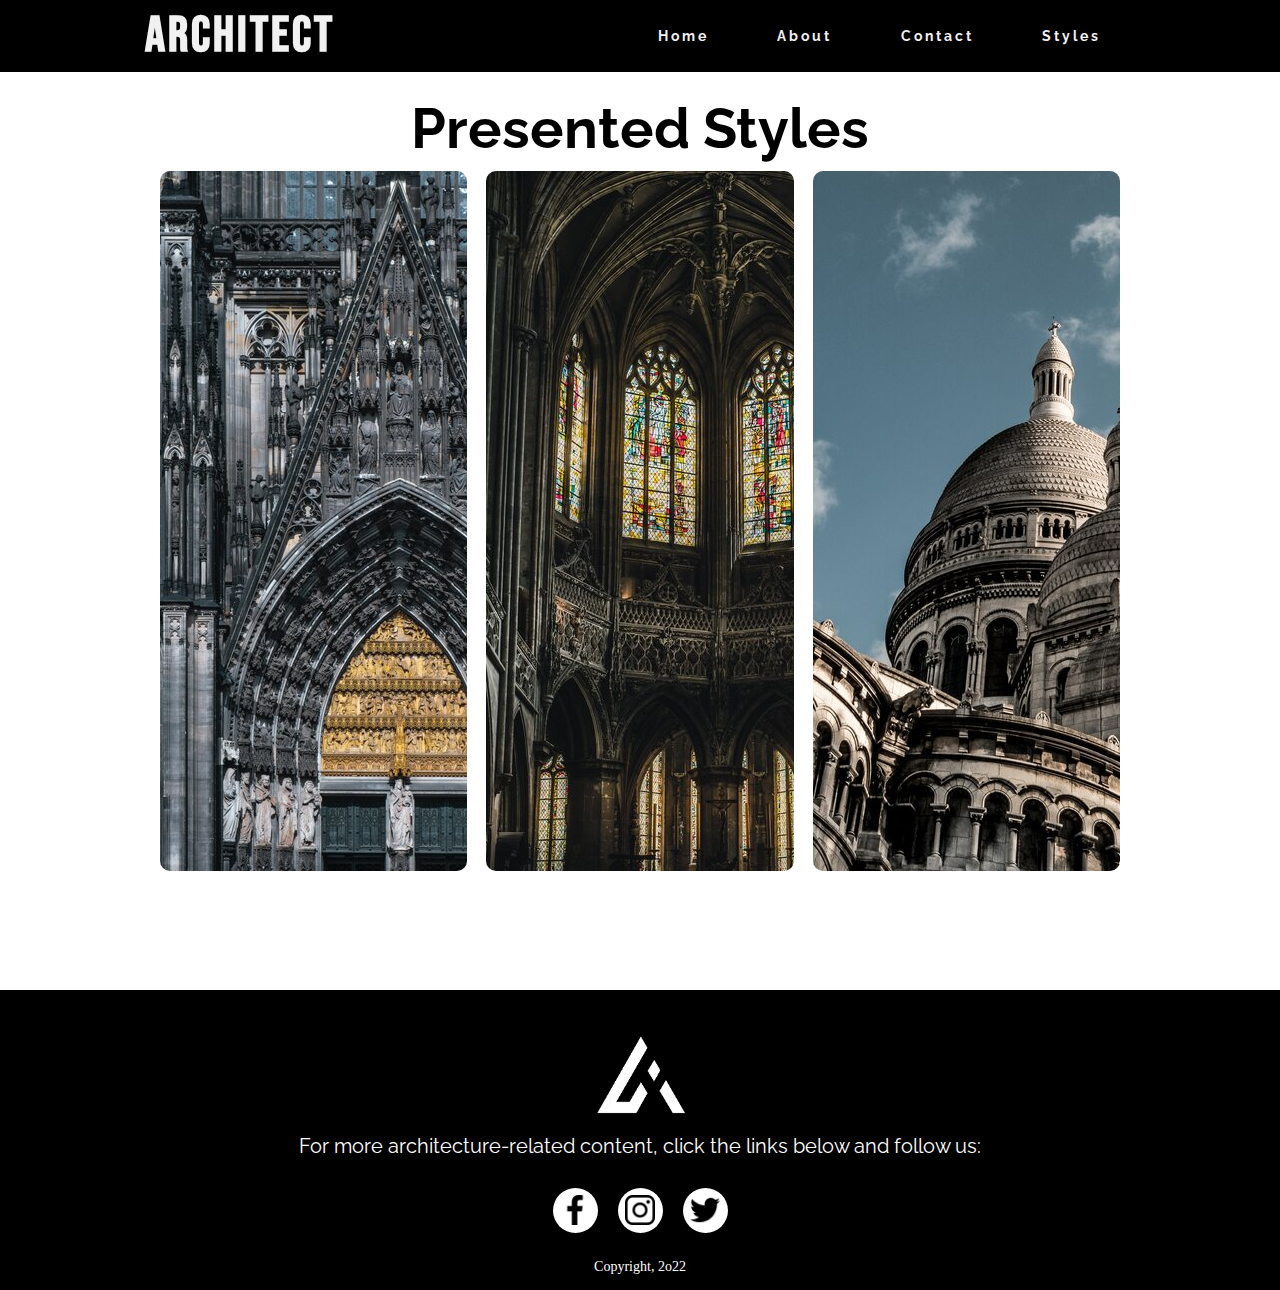
<file: stylespage.html>
<!DOCTYPE html>
<html lang="en" class = "styles-page">
<head>
    <meta charset="UTF-8">
    <meta http-equiv="X-UA-Compatible" content="IE=edge">
    <meta name="viewport" content="width=device-width, initial-scale=1.0">
    <link rel="preconnect" href="https://fonts.googleapis.com">
    <link rel="preconnect" href="https://fonts.gstatic.com" crossorigin>
    <link href="https://fonts.googleapis.com/css2?family=Bebas+Neue&family=Raleway:wght@500&display=swap" rel="stylesheet">
    <link href="https://fonts.googleapis.com/css2?family=Raleway:wght@500&display=swap" rel="stylesheet">
    <link rel="stylesheet" href="style.css">
    <title>Styles</title>
</head>
<body>
    <nav>
        <div class = "logo">
            <h4><a href="index.html">ARCHITECT</a></h4>
        </div>
        <ul class="nav-links">
            <li><a href="index.html#homesection">Home</a></li>
            <li><a href="index.html#aboutsection">About</a></li>
            <li><a href="index.html#home2section">Contact</a></li>
            <li><a href="#">Styles</a></li>
        </ul>
        <div class="burger">
            <div class = "line1"></div>
            <div class = "line2"></div>
            <div class = "line3"></div>
        </div>
    </nav>

    <section class = "styles-section">
        <h1>Presented Styles</h1>
        <div class = "row">
            <div class="styles-col">
                <a href = "gothicpage.html">
                    <img src = "Resources/gothic-card.jpg">
                    <div class="layer">
                        <h3>GOTHIC</h3>
                    </div>
                </a>
            </div>
            <div class="styles-col">
                <a href = "romanesquepage.html">
                    <img src = "Resources/romanesque-card.jpg">
                    <div class="layer">
                        <h3>ROMANESQUE</h3>
                    </div>
                </a>
            </div>
            <div class="styles-col">
                <a href = "byzantinepage.html">
                    <img src = "Resources/byzantine-card.jpg">
                    <div class="layer">
                        <h3>BYZANTINE</h3>
                    </div>
                </a>
            </div>
        </div>
    </section>

    <footer>
        <img src="Resources/ArchitectLogo.png" width="100" height="100">
        <p>For more architecture-related content, click the links below and follow us: </p> 
        <div class = "social">
            <a href="http://www.facebook.com" target="_blank"><img src="Resources/facebook-logo.png" width="30" height="30"></a>
            <a href="http://www.instagram.com" target="_blank"><img src="Resources/instagram-logo.png" width="30" height="30"><i class = "fab fa-facebook-f"></i></a>
            <a href="http://www.twitter.com" target="_blank"><img src="Resources/twitter-logo.png" width="30" height="30"><i class = "fab fa-instagram"></i></a>
        </div>
        <p class = "end">Copyright, 2o22</p>
    </footer>

    <script src="app.js"></script>
</body>
</html>
</file>
<file: style.css>
*{
    margin : 0px;
    padding: 0px;
    box-sizing: border-box;
}

body{
    overflow-x: hidden;
}

html{
    scroll-behavior: smooth;
}

nav{
    position:fixed;
    top : 0;
    width: 100%;
    display : flex;
    justify-content:space-around;
    align-items: center;
    min-height: 8vh; /*height of the nav bar*/
    background-color: rgb(0, 0, 0);
    font-family: 'Raleway', sans-serif;
    z-index: 1000;
}

.logo{
    color:rgb(241, 241, 241);
    text-transform: uppercase;
    font-size: 50px;
    letter-spacing: 3px;
    font-family: 'Bebas Neue', cursive;
}

.logo a{
    color: rgb(241, 241, 241);
    text-decoration: none;
}

.nav-links{
    display: flex;
    justify-content: space-around;
    width: 40%;
    cursor: pointer;
}
.nav-links li{
    list-style: none;
}

.nav-links a{
    color:rgb(241, 241, 241);
    text-decoration: none;
    letter-spacing: 3px;
    font-weight: bold;
    font-size:14px;
    display:block;
    position:relative;
    padding: 0.5em 0;
    overflow:hidden;
}

/* underline animation ------------>*/
.nav-links a::after {
    content: '';
    position: absolute;
    bottom: 0;
    left: 0;
    width: 100%;
    height: 0.2em;
    background-color: rgb(241, 241, 241) ;
    opacity: 1;
    transition: opacity 300ms, transform 300ms;
    transform: translate3d(-101%,0,0);
}
  
.nav-links a:hover::after,
.nav-links a:focus::after {
    transform: translate3d(-1%, 0, 0);


}    /*<-------underline animation*/


.burger{
    display:none;
    cursor: pointer;
}

.burger div{
    width: 25px;
    height: 3px;
    background-color:rgb(241, 241, 241);
    margin: 5px;
    transition: all 0.3s ease
}

.home-section{
    height: 100vh;
    background-repeat: no-repeat;
    background-size: cover;
    background-image: url("Resources/home-background.jpg");
}

.home-content{
    position: absolute;
    width: 600px;
    left: 10%;
    top: 15%;
    font-size: 50px;
    font-family: 'Raleway', sans-serif;
}

.home-content p{
    font-size: 20px;
    max-width: 100%;
}

/*Button alignment*/
.exploreDiv{
    width:90%;
    text-align:center;  
}

.exploreDiv a{
    font-size: 30px;
}

/*Button Styling*/
.exploreButton{
    font-weight: 100;
    text-decoration: none;
    color:black;
    border: solid 2px black;
    border-radius: 50px;
    padding:10px 40px;
    transition-duration:300ms;
}

.exploreButton:hover{
    background-color: black;
    color: rgb(241, 241, 241);
}

.about-section{
    position:relative;
    height:40vh;
    background-color: black;
}

.about-content{
    position: absolute;
    display:flex;
    width: 75%;
    top: 10%;
    margin-left:15%;
    text-align: center;
    align-items: center;
    font-family: 'Raleway', sans-serif;
    color: white;
}

.about-content img{
    width: 25%;
    height: 25%;
    position: relative;
}

.abouttext{
    position:relative;
    display:flex;
}

.about-content h1{
    margin-top:5%;
    font-size: 62px;
}

.aboutparagraphs{
    position: relative;
    margin-left:5%;
    margin-top: 5%;
    width: 75%;
}

.titles{
    font-weight: 1000;
    font-size: 32px;
    margin-top:20px;
}

.home2-section{
    position: relative;
    height:100vh;
    background-repeat: no-repeat;
    background-size: cover;
    background-image: url("Resources/home-background2.png");
}
.contact{
    position:absolute;
    top:15%;
    left: 60%;
    align-items: center;
    display:flex;
    flex-direction: column;
}

.contact h1{
    text-align: center;
    width: 500px;
    font-family: 'Raleway', sans-serif;
    font-size: 62px;
    color:white;
}

.contactform{
    z-index: 100;
    margin-top: 20px;
    background-color: white;
    width : 500px;
    border: 2px white solid;
    border-radius: 25px;
    box-shadow: 0 0 20px 0 black;
}

.contactform p{
    content: "";
}

form{
    position: relative;
}

.input-field{
    margin-left: 50px;
    width:400px;
    height:40px;
    margin-top: 20px;
    padding-left: 10px;
    padding-right: 10px;
    border: 1px solid #777;
    border-radius: 14px;
    outline:none;
}

input[type="text"]
{
    font-size:24px;
    font-family: 'Raleway', sans-serif;
}

textarea{
    font-family: 'Raleway', sans-serif;
    font-size: 24px;  
}

.textarea-field{
    height:100%;
    padding-top: 10px;
}

.errorMessage{
    font-size: 20px;
    font-family: 'Raleway', sans-serif;
    margin-top: 20px;
    text-align: center;
    color:red;
}

/*Button alignment*/
.sendDiv{
    margin-top: 50px;
    width: 100%;
    height: 100px;
    text-align:center;  
}

.sendDiv a{
    font-size: 30px;
    font-family: 'Raleway', sans-serif;
}

/*Button Styling*/
.sendButton{
    margin-top:40px;
    font-weight: 100;
    text-decoration: none;
    color:black;
    border: solid 2px black;
    border-radius: 50px;
    padding:10px 40px;
    transition-duration:300ms;
}


.sendButton:hover{
    background-color: black;
    color: white;
    cursor: pointer;
}

.paperairplane{
    position:absolute;
    top: 50%;
    left: 70%;
    height: 200px;
    width: 200px;
    transition: 3s;
}

.paperairplane img{
    height: 100px;
    width: 200px;
}

.paperairplane:hover{
    transform : translateX(-1000%);
}

footer{
    position: relative;
    width: 100%;
    height: 300px;
    background-color: black;
    display:flex;
    flex-direction: column;
    align-items: center;
    text-align: center;
    justify-content: center;;
}

footer p:nth-child(2){
    font-size: 20px;
    width: 90%;
    line-height: 40px;
    color: white;
    font-family: 'Raleway', sans-serif;
}

.social{
    display:flex;
}

.social a{
    width:45px;
    height: 45px;
    display:flex;
    align-items: center;
    justify-content: center;
    background: white;
    border-radius:50%;
    margin:22px 10px;
    color:black;
    text-decoration: none;
    font-size: 20px;
}

.social a:hover{
    transform: scale(1.3);
    transition: .3s;
}

.end{
    position: absolute;
    color: white;
    bottom: 5%;
    font-size: 14px;
}

.styles-section{
    position:relative;
    height:110vh;
    width:75%;
    margin:auto;
    text-align:center;
    top:5vh;
    padding-top:50px;
}

.row{
    margin-top:1%;
    display:flex;
    justify-content: space-between;
}

.styles-section h1{
    font-family: 'Raleway', sans-serif;
    font-size: 56px;
    color:black;
}

.styles-col{
    flex-basis:32%;
    border-radius:10px; 
    margin-bottom: 30px;
    position: relative;
    overflow:hidden;
}

.styles-col{
    width:100%;
    height:700px;
}

.layer{
    background: transparent;
    height:100%;
    width:100%;
    position:absolute;
    top: 0;
    left: 0;
    transition: 0.5s; 
}

.layer:hover{
   background: rgb(0, 174, 255, 0.7)
}

.layer h3{
    font-family:'Raleway', sans-serif;
    font-size: 30px;
    color:white;
    width:100%;
    font-weight:500;
    bottom: 0;
    left: 50%;
    transform:translatex(-50%);
    position:absolute;
    opacity: 0;
    transition: 0.5s;
}

.layer:hover h3{
    bottom: 49%;
    opacity: 1;
}


.gallery-section{
    height:auto;
}

.gallery{
    font-family: 'Raleway', sans-serif;
    font-size: 36px;
    text-align: center;
    margin:100px 75px;
}

.gallery h1{
    margin-bottom: 25px;
}

.gallery img{
    transition: 1s;
    padding: 15px;
    height: 600px;
    width: 400px;
}
.gallery img:hover{
    filter: grayscale(100%);
    transform:scale(1.1);
}

@media screen and (max-width:1280px){
    .about-section{
        height:95vh;
    }
    
    .about-content{
        display:flex;
        flex-direction: column;
        width: 75%;
        top: 5%;
        margin-left:15%;
    }
    
    .about-content img{
        width: 40%;
        height: 40%;
        position: relative;
    }
    
    .abouttext{
        flex-direction: column;
        align-items: center;
    }
    
    .about-content h1{
        margin-top:5%;
        font-size: 62px;
    }
    
    .aboutparagraphs{
        position: relative;
        align-items: center;
        width: 75%;
        font-size:20px;
        margin-top: 10%;
        margin-left:0%;
    }

    .contact{
        position:relative;
        left:5%;
        top:35px;
    }

    .contactform{
        max-width: 90%;
    }

    .contact h1{
        max-width: 90%;
    }
    
    .input-field{
        max-width: 80%;
        margin-left: 10%;
    }
}

@media screen and (max-width:768px){ /*for mobile*/
    
    body{
        overflow-x:hidden; /*hide the overflow(stop scrollbar)*/
    }

    .row{
        margin-top: 10%;
    }

    .gallery{
        margin:100px 25px;
    }

    .home-content{
        max-width: 95%;
        left:5%;
    }

    .home-content h1{
        font-size: 60px;
    }

    .home-content p{
        max-width: 90%;
    }

    .exploreDiv{
        width:50%;
        margin-left: 20%;
    }

    .about-section{
        height: 82vh;
    }
    
    .about-content{
        width:90%;
        margin-left:5%;
    }

    .nav-links{
        position:absolute;
        right: 0px; /* position: absolute to use right and left properties*/
        height: 92vh; /*vh - viewport height*/
        top: 8vh;
        background-color: rgb(0, 0, 0);
        display:flex;
        flex-direction: column;
        align-items: center;
        width:50%;
        transform: translateX(100%); /*position outside the page*/
        transition : transform 0.5s ease-in;
    }
    .nav-links li{
        opacity: 0;
    }
    .burger{
        display: block;
    }

    .contact{
        position:relative;
        left:7.5%;
        top:35px;
        width: 90%;
    }

    .contactform{
        max-width: 100%;
    }

    .contact h1{
        max-width: 90%;
    }
    
    .input-field{
        max-width: 80%;
        margin-left: 10%;
    }

    .styles-section{
        height: 290vh;
    }

    .row{
        flex-direction: column;
    }

    .gallery img{
        width: 300px;
        height: 400px;
    }

    input[type="text"]{
    font-size:20px;
    font-family: 'Raleway', sans-serif;
    }

    textarea{
        font-family: 'Raleway', sans-serif;
        font-size: 20px;  
    }

    footer{
        height:350px;
    }
}

.nav-active{
    transform:translateX(0%);
}

@keyframes navLinkFade{
    from{
        opacity: 0;
        transform: translateX(50px);
    }to{
        opacity: 1;
        transform:translateX(0px);
    }
}

.toggle .line1{
    transform: rotate(-45deg) translate(-5px, 6px);
}
.toggle .line2{
    opacity: 0;
}
.toggle .line3{
    transform: rotate(45deg) translate(-5px, -6px);
}
</file>
